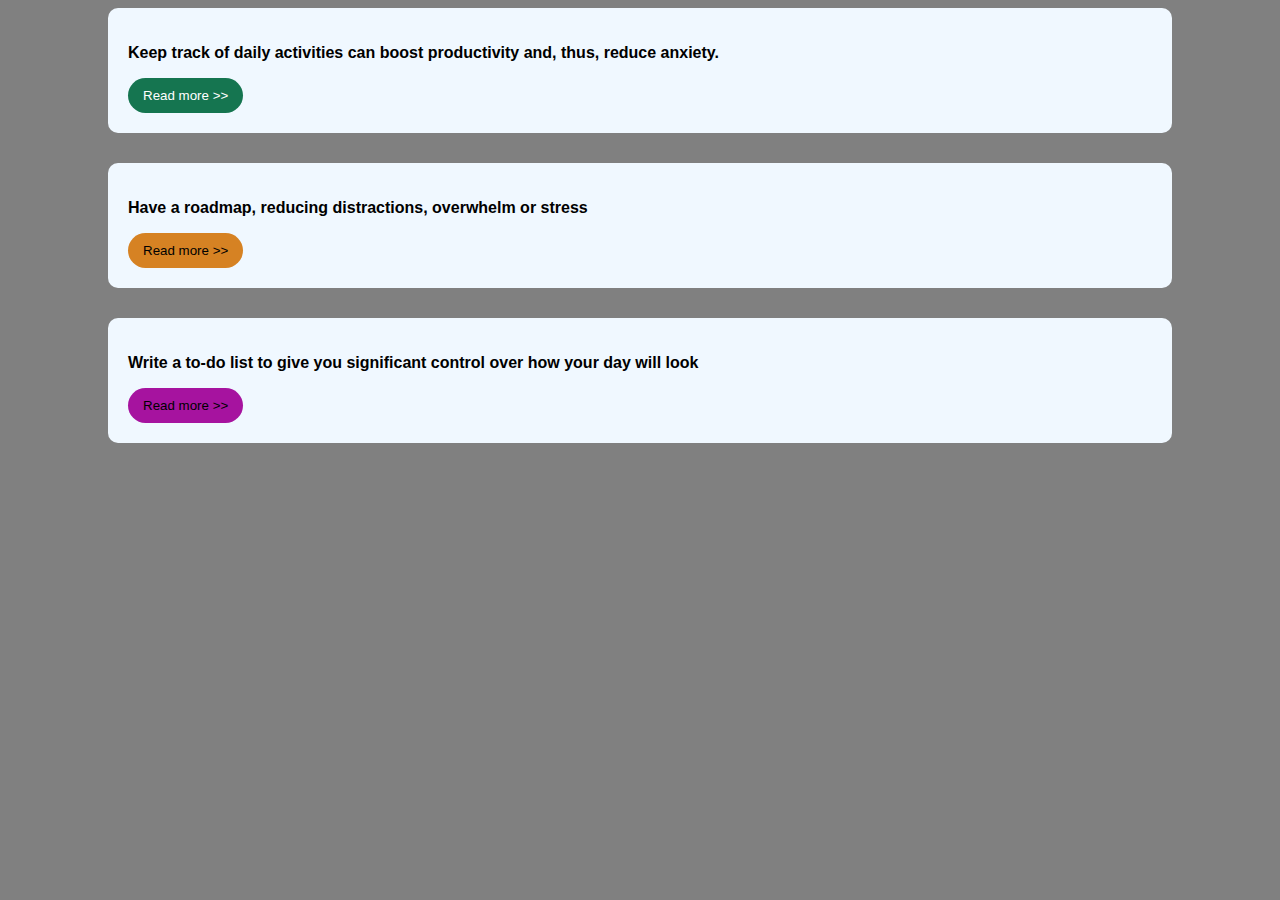
<file: START CODE/EX-1/index.html>
<!DOCTYPE html>
<html lang="en">
<head>
    <meta charset="UTF-8">
    <meta http-equiv="X-UA-Compatible" content="IE=edge">
    <meta name="viewport" content="width=device-width, initial-scale=1.0">
    <link rel="stylesheet" href="style.css">
</head>
<body>
    <div class="contianer">
        <div class="box1">
            <p>Keep track of daily activities can boost productivity and, thus, reduce anxiety.</p>
            <button class="button1">Read more >></button>
        </div>
        <div class="box2">
            <p>Have a roadmap, reducing distractions, overwhelm or stress</p>
            <button class="button2">Read more >></button>
        </div>
        <div class="box3">
            <p>Write a to-do list to give you significant control over how your day will look</p>
            <button class="button3">Read more >></button>
    </div>
</div>
</body>
</html>
</file>
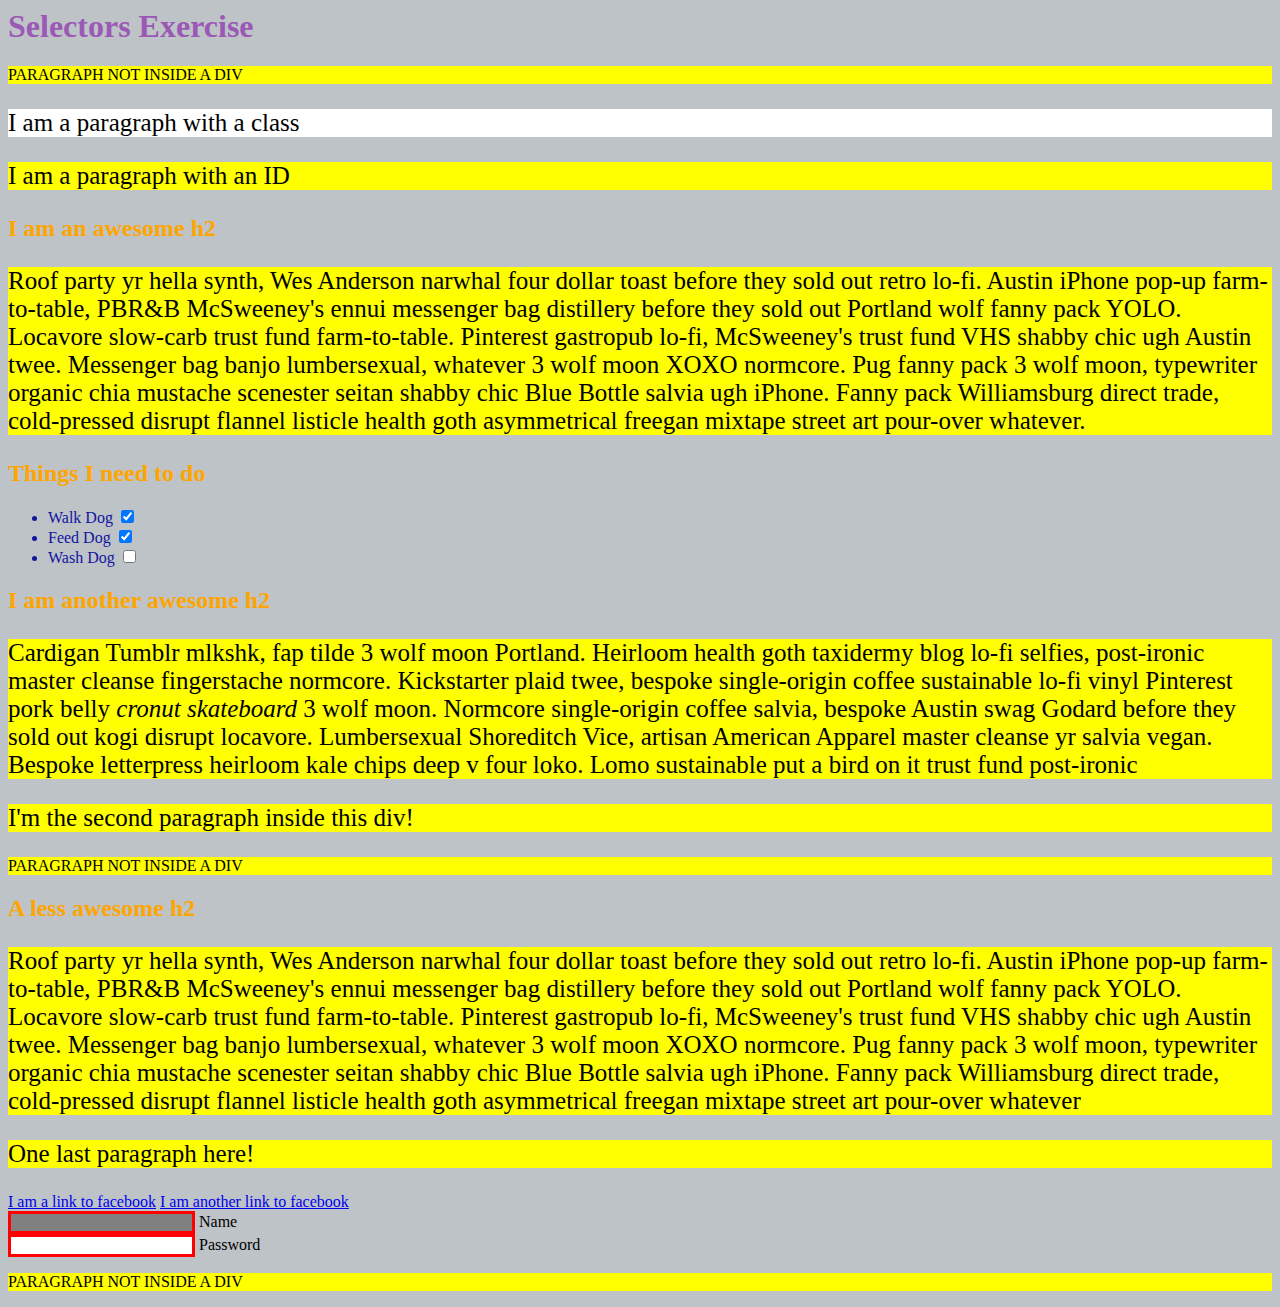
<file: START CODE/EX-2/index.html>
<html>
  <head>
    <meta charset="UTF-8" />
    <title>Selectors Exercise</title>
    <link rel="stylesheet" type="text/css" href="selectors.css" />
  </head>
  <body>
    <h1>Selectors Exercise</h1>

    <p>PARAGRAPH NOT INSIDE A DIV</p>

    <div>
      <p class="hello">I am a paragraph with a class</p>
      <p id="special">I am a paragraph with an ID</p>

      <h2>I am an awesome h2</h2>

      <p>
        Roof party yr hella synth, Wes Anderson narwhal four dollar toast before
        they sold out retro lo-fi. Austin iPhone pop-up farm-to-table, PBR&B
        McSweeney's ennui messenger bag distillery before they sold out Portland
        wolf fanny pack YOLO. Locavore slow-carb trust fund farm-to-table.
        Pinterest gastropub lo-fi, McSweeney's trust fund VHS shabby chic ugh
        Austin twee. Messenger bag banjo lumbersexual, whatever 3 wolf moon XOXO
        normcore. Pug fanny pack 3 wolf moon, typewriter organic chia mustache
        scenester seitan shabby chic Blue Bottle salvia ugh iPhone. Fanny pack
        Williamsburg direct trade, cold-pressed disrupt flannel listicle health
        goth asymmetrical freegan mixtape street art pour-over whatever.
      </p>
    </div>

    <div>
      <h2>Things I need to do</h2>

      <ul>
        <li>Walk Dog <input type="checkbox" checked /></li>
        <li>Feed Dog <input type="checkbox" checked /></li>
        <li>Wash Dog <input type="checkbox" /></li>
      </ul>
    </div>

    <div>
      <h2>I am another awesome h2</h2>

      <p>
        Cardigan Tumblr mlkshk, fap tilde 3 wolf moon Portland. Heirloom health
        goth taxidermy blog lo-fi selfies, post-ironic master cleanse
        fingerstache normcore. Kickstarter plaid twee, bespoke single-origin
        coffee sustainable lo-fi vinyl Pinterest pork belly
        <em>cronut skateboard</em> 3 wolf moon. Normcore single-origin coffee
        salvia, bespoke Austin swag Godard before they sold out kogi disrupt
        locavore. Lumbersexual Shoreditch Vice, artisan American Apparel master
        cleanse yr salvia vegan. Bespoke letterpress heirloom kale chips deep v
        four loko. Lomo sustainable put a bird on it trust fund post-ironic
      </p>

      <p>I'm the second paragraph inside this div!</p>
    </div>

    <p>PARAGRAPH NOT INSIDE A DIV</p>

    <div>
      <h2>A less awesome h2</h2>

      <p>
        Roof party yr hella synth, Wes Anderson narwhal four dollar toast before
        they sold out retro lo-fi. Austin iPhone pop-up farm-to-table, PBR&B
        McSweeney's ennui messenger bag distillery before they sold out Portland
        wolf fanny pack YOLO. Locavore slow-carb trust fund farm-to-table.
        Pinterest gastropub lo-fi, McSweeney's trust fund VHS shabby chic ugh
        Austin twee. Messenger bag banjo lumbersexual, whatever 3 wolf moon XOXO
        normcore. Pug fanny pack 3 wolf moon, typewriter organic chia mustache
        scenester seitan shabby chic Blue Bottle salvia ugh iPhone. Fanny pack
        Williamsburg direct trade, cold-pressed disrupt flannel listicle health
        goth asymmetrical freegan mixtape street art pour-over whatever
      </p>

      <p>One last paragraph here!</p>

      <a href="https://www.facebook.com">I am a link to facebook</a>
      <a href="https://www.facebook.com">I am another link to facebook</a>
      <br />

      <input type="text" name="name" id="example"/><label> Name</label><br />
      <input type="password" name="password" /><label> Password</label><br />
    </div>

    <p>PARAGRAPH NOT INSIDE A DIV</p>
  </body>
</html>
</file>
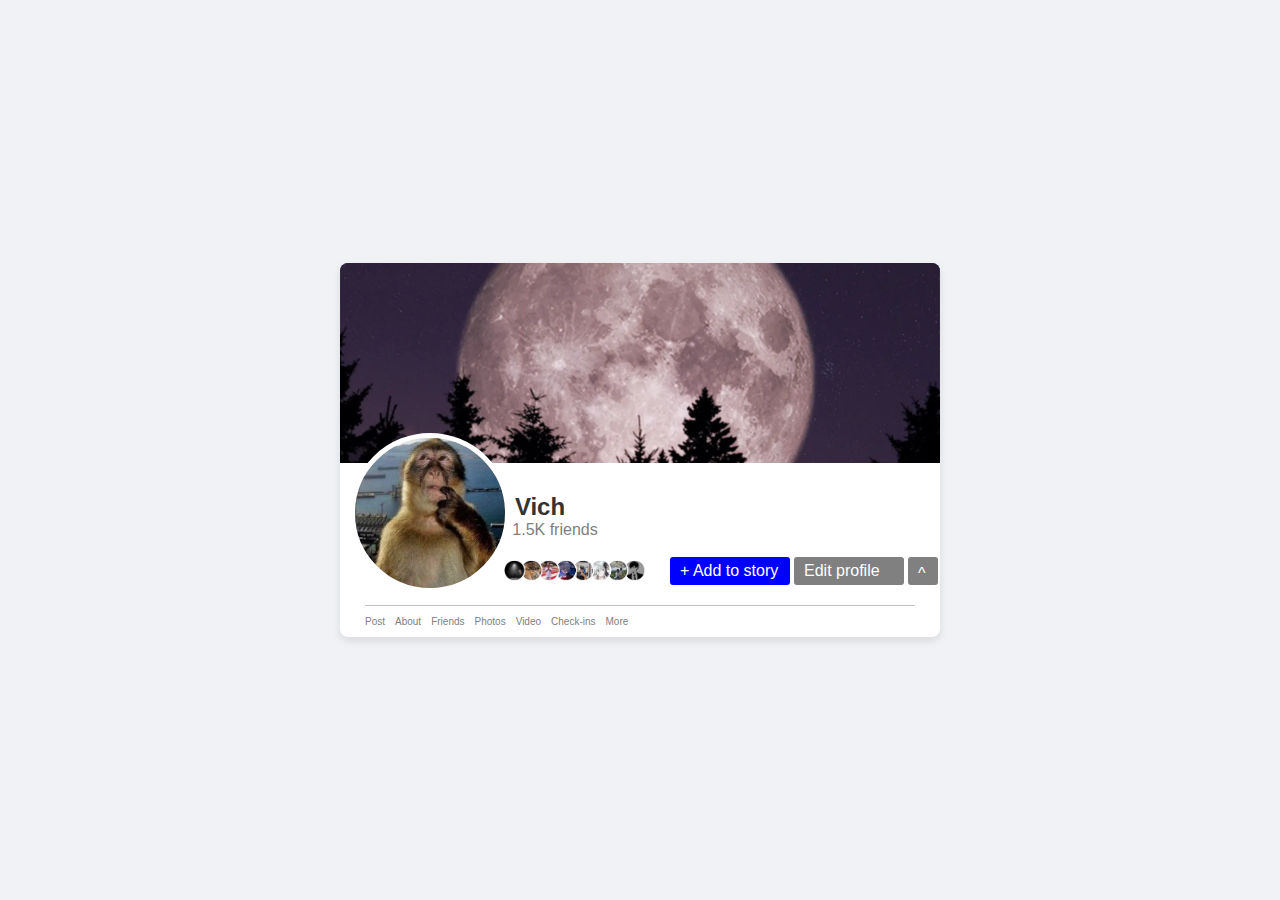
<file: START CODE/EX-4/index.html>
<!DOCTYPE html>
<html lang="en">
<head>
    <meta charset="UTF-8">
    <meta name="viewport" content="width=device-width, initial-scale=1.0">
    <link rel="stylesheet" href="style.css">
    <title>Document</title>
</head>
<body>
    <div class="container">
        <div class="background"></div>
        <div class="profile"></div>
        <h1 class="username">Vich</h1>
        <div class="friends">1.5K friends</div>
        <div class="fpfp"><img src="img/fpfp.png" alt="friends"></div>
        <div class="bar">
            <div class="story">+ Add to story</div>
            <div class="editP">Edit profile</div>
            <div class="more">^</div>
        </div>
        <div class="row-line"></div>
        <div class="about">
            <div>Post</div>
            <div>About</div>
            <div>Friends</div>
            <div>Photos</div>
            <div>Video</div>
            <div>Check-ins</div>
            <div>More</div>
        </div>
    </div>

</body>
</html>
</file>
<file: START CODE/EX-1/style.css>
body {
    background: gray;
    font-family: sans-serif;
}
.contianer{
    display: flex;
    flex-direction: column;
    gap: 30px;
}
.box1,.box2,.box3{
    margin-left: 100px;
    margin-right: 100px;
    background-color: aliceblue;
    padding: 20px;
    border-radius: 10px;
    font-weight: bold;
}

button{
    border-radius: 30px;
    border: none;
    padding: 10px 15px;
    font-weight: 400;
}

 .button1{
    background-color: rgb(21, 117, 80);
    border: rgb(5, 89, 41);
    color: white;
    cursor: pointer;
}

.button2{
    background-color: rgb(214, 130, 35);
    border: rgb(132, 77, 6);
    cursor: pointer;
}

.button3{
    background-color: rgb(166, 19, 159);
    border: rgb(89, 5, 81);
    cursor: pointer;
}

 .button1:hover{
    background-color: rgb(2, 22, 22);
}

.button2:hover{
    background-color: rgb(57, 29, 3);
}

.button3:hover{
    background-color: rgb(41, 4, 29);
}
</file>
<file: START CODE/EX-2/selectors.css>
/* Style the HTML elements according to the following instructions. 
DO NOT ALTER THE EXISTING HTML TO DO THIS.  WRITE ONLY CSS!*/
 

/* MANDATORY CHALLENGES */

/* Give the <body> element a background of #bdc3c7*/
body{
    background-color: #bdc3c7;
}
/* Make the <h1> element #9b59b6*/
h1{
    color:  #9b59b6;
}
/* Make all <h2> elements orange */
h2{
    color: orange;
}
/* Make all <li> elements blue(pick your own hexadecimal blue)*/ 
li{
    color: rgb(19, 19, 160);
}
/*Change the background on every paragraph to be yellow*/
p{
    background-color: yellow;
}
/*Make all inputs have a 3px red border*/
input{
    border: 3px solid red;
}
/* Give everything with the class 'hello' a white background*/
.hello{
    background-color: white;
}



/* BONUS CHALLENGES */
/*You may need to research some other selectors and properties*/



/* Make all the <p>'s that are nested inside of divs 25px font(font-size: 25px)*/
div p{
    font-size: 25px;
}
/* Make only inputs with type 'text' have a gray background*/
input[type="text"]{
    background-color: gray;
}
/* Make all "checked" checkboxes have a left margin of 50px(margin-left: 50px)*/

/* Make the <label> elements all UPPERCASE without changing the HTML(definitely look this one up*/

/* Make the first letter of the element with id 'special' green and 100px font size(font-size: 100)*/

/* Make the <h1> element's color change to blue when hovered over */
h1:hover{
    color: blue;
}
</file>
<file: START CODE/EX-4/style.css>
/* styles.css */
body {
    margin: 0;
    font-family: Arial, sans-serif;
    background-color: #f0f2f5;
    display: flex;
    justify-content: center;
    align-items: center;
    height: 100vh;
}

.container {
    width: 600px;
    position: relative;
    background-color: white;
    border-radius: 8px;
    overflow: hidden;
    box-shadow: 0 4px 8px rgba(0, 0, 0, 0.1);
}

.background {
    height: 200px;
    background-color: #3b5998;
    background-image: url('img/moon.jpg');
    background-size: cover;
    background-position: center;
}

.profile {
    width: 150px;
    height: 150px;
    border-radius: 50%;
    background-color: #fff;
    background-image: url('img/fpf.jpg');
    background-size: cover;
    background-position: center;
    border: 5px solid white;
    position: absolute;
    top: 170px;
    left: 15%;
    transform: translateX(-50%);
}

.username {
    text-align: center;
    margin-right: 200px;
    margin-top: 30px;
    font-size: 24px;
    color: #333;
    margin-bottom: 0px;
}

.friends{
    text-align: center;
    margin-right: 170px;
    color: gray;
    margin-top: 0px;
}

.story, .editP, .more{
    border-radius: 3px;
    cursor: pointer;
}

.story{
    padding: 5px 10px;
    width: 100px;
    background-color: blue;
    color: white;
}

.editP {
    padding: 5px 10px;
    width: 90px;
    color: white;
    background-color: gray;
}

.more{
    color: white;
    padding-top: 8px;
    padding-left: 10px;
    width: 20px;
    background-color: gray;
}

.fpfp img {
    margin-top: 10px;
    margin-bottom: -28px;
    margin-left: 160px;
    height: auto;
    width: 25%;
}
.bar{
    margin-right: 2px;
    display: flex;
    justify-content: flex-end;
    gap: 4px;
}

.row-line{
    margin-left: 25px;
    width: 550px;
    height: 1px;
    background-color: #c4c0c0;
    margin-top: 20px;
}

.about{
    margin-left: 25px;
    margin-top: 10px;
    display: flex;
    justify-content: flex-start;
    gap: 10px;
    font-size: 10px;
    color: gray;
    margin-bottom: 10px;
}
</file>
